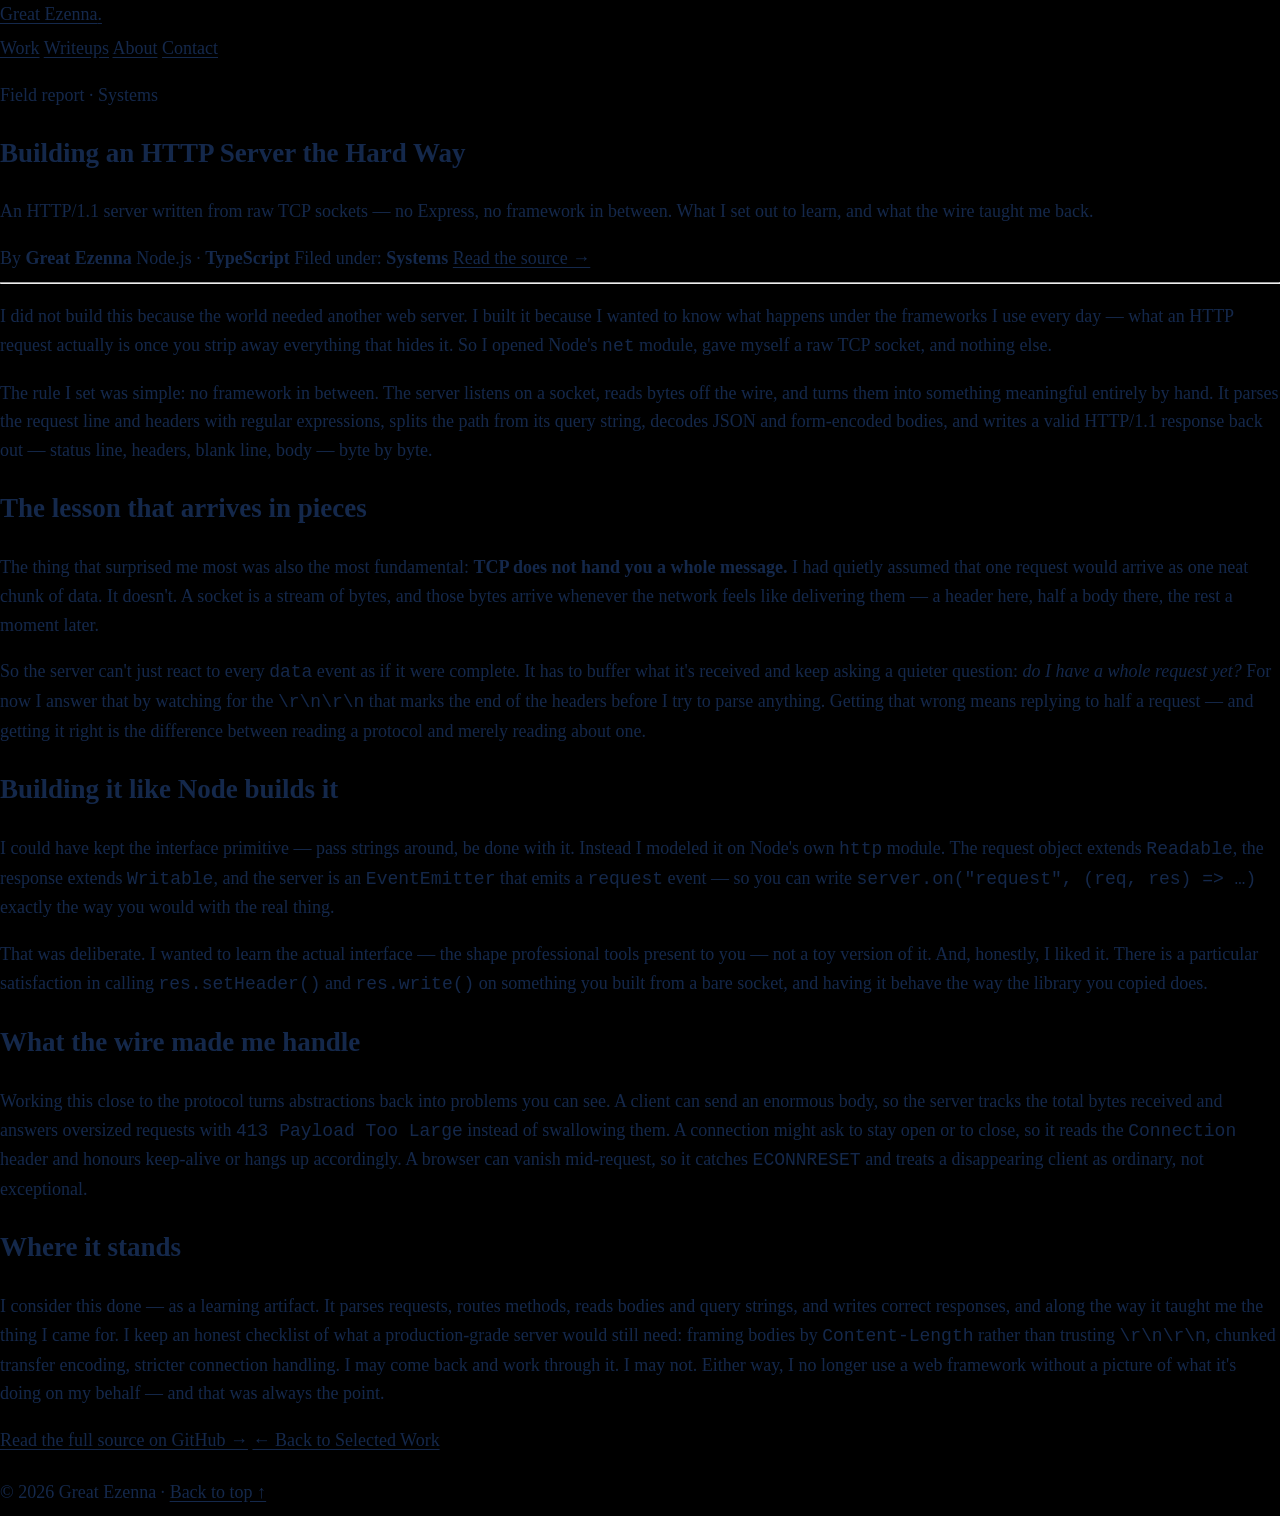
<file: http-from-scratch.html>
<!doctype html>
<html lang="en">
  <head>
    <meta charset="UTF-8" />
    <meta name="viewport" content="width=device-width, initial-scale=1.0" />
    <meta name="color-scheme" content="light" />
    <meta
      name="description"
      content="Building an HTTP/1.1 server from raw TCP sockets — no framework in between. A field report by Great Ezenna."
    />
    <meta
      property="og:title"
      content="Building an HTTP Server the Hard Way — The Ezenna Review"
    />
    <meta
      property="og:description"
      content="What I learned writing an HTTP/1.1 server from raw TCP sockets — no framework in between."
    />
    <meta property="og:type" content="article" />
    <meta name="theme-color" content="#fbfbfa" />
    <title>Building an HTTP Server the Hard Way — Great Ezenna</title>
    <link
      rel="icon"
      href="data:image/svg+xml,%3Csvg%20xmlns='http://www.w3.org/2000/svg'%20viewBox='0%200%2064%2064'%3E%3Crect%20width='64'%20height='64'%20rx='14'%20fill='%231a1a1f'/%3E%3Ctext%20x='32'%20y='45'%20font-family='Poppins,sans-serif'%20font-size='38'%20font-weight='700'%20text-anchor='middle'%20fill='%23fbfbfa'%3EE%3C/text%3E%3C/svg%3E"
    />
    <link rel="preconnect" href="https://fonts.googleapis.com" />
    <link rel="preconnect" href="https://fonts.gstatic.com" crossorigin />
    <link
      href="https://fonts.googleapis.com/css2?family=Poppins:wght@400;500;600;700&family=JetBrains+Mono:wght@400;500;700&display=swap"
      rel="stylesheet"
    />
    <link rel="stylesheet" href="styles.css" />
  </head>
  <body>
    <header class="nav">
      <div class="page inner nav-inner">
        <a class="brand" href="index.html#home"
          >Great Ezenna<span class="brand-dot">.</span></a
        >
        <nav class="navlinks">
          <a href="index.html#work">Work</a>
          <a href="writeups.html">Writeups</a>
          <a href="index.html#about">About</a>
          <a href="index.html#contact">Contact</a>
        </nav>
      </div>
    </header>

    <main class="page inner">
      <article class="article">
        <p class="kicker article-kicker">Field report · Systems</p>
        <h1 class="article-title">Building an HTTP Server the Hard Way</h1>
        <p class="article-standfirst">
          An HTTP/1.1 server written from raw TCP sockets — no Express, no
          framework in between. What I set out to learn, and what the wire
          taught me back.
        </p>
        <div class="article-byline">
          <span>By <b>Great Ezenna</b></span>
          <span>Node.js · <b>TypeScript</b></span>
          <span>Filed under: <b>Systems</b></span>
          <a
            class="article-source"
            href="https://github.com/greatm3/HTTP-from-scratch"
            target="_blank"
            rel="noopener"
            >Read the source →</a
          >
        </div>

        <hr class="article-rule" />

        <div class="article-body">
          <p class="lead">
            I did not build this because the world needed another web server. I
            built it because I wanted to know what happens under the frameworks
            I use every day — what an HTTP request actually is once you strip
            away everything that hides it. So I opened Node's <code>net</code>
            module, gave myself a raw TCP socket, and nothing else.
          </p>

          <p>
            The rule I set was simple: no framework in between. The server
            listens on a socket, reads bytes off the wire, and turns them into
            something meaningful entirely by hand. It parses the request line
            and headers with regular expressions, splits the path from its query
            string, decodes JSON and form-encoded bodies, and writes a valid
            HTTP/1.1 response back out — status line, headers, blank line, body
            — byte by byte.
          </p>

          <h2 class="article-h2">The lesson that arrives in pieces</h2>
          <p>
            The thing that surprised me most was also the most fundamental:
            <b>TCP does not hand you a whole message.</b> I had quietly assumed
            that one request would arrive as one neat chunk of data. It doesn't.
            A socket is a stream of bytes, and those bytes arrive whenever the
            network feels like delivering them — a header here, half a body
            there, the rest a moment later.
          </p>
          <p>
            So the server can't just react to every <code>data</code> event as
            if it were complete. It has to buffer what it's received and keep
            asking a quieter question: <i>do I have a whole request yet?</i> For
            now I answer that by watching for the <code>\r\n\r\n</code> that
            marks the end of the headers before I try to parse anything. Getting
            that wrong means replying to half a request — and getting it right
            is the difference between reading a protocol and merely reading
            about one.
          </p>

          <h2 class="article-h2">Building it like Node builds it</h2>
          <p>
            I could have kept the interface primitive — pass strings around, be
            done with it. Instead I modeled it on Node's own
            <code>http</code> module. The request object extends
            <code>Readable</code>, the response extends <code>Writable</code>,
            and the server is an <code>EventEmitter</code> that emits a
            <code>request</code> event — so you can write
            <code>server.on("request", (req, res) =&gt; …)</code> exactly the
            way you would with the real thing.
          </p>
          <p>
            That was deliberate. I wanted to learn the actual interface — the
            shape professional tools present to you — not a toy version of it.
            And, honestly, I liked it. There is a particular satisfaction in
            calling <code>res.setHeader()</code> and <code>res.write()</code> on
            something you built from a bare socket, and having it behave the way
            the library you copied does.
          </p>

          <h2 class="article-h2">What the wire made me handle</h2>
          <p>
            Working this close to the protocol turns abstractions back into
            problems you can see. A client can send an enormous body, so the
            server tracks the total bytes received and answers oversized
            requests with <code>413 Payload Too Large</code> instead of
            swallowing them. A connection might ask to stay open or to close, so
            it reads the <code>Connection</code> header and honours keep-alive
            or hangs up accordingly. A browser can vanish mid-request, so it
            catches <code>ECONNRESET</code> and treats a disappearing client as
            ordinary, not exceptional.
          </p>

          <h2 class="article-h2">Where it stands</h2>
          <p>
            I consider this done — as a learning artifact. It parses requests,
            routes methods, reads bodies and query strings, and writes correct
            responses, and along the way it taught me the thing I came for. I
            keep an honest checklist of what a production-grade server would
            still need: framing bodies by <code>Content-Length</code> rather
            than trusting <code>\r\n\r\n</code>, chunked transfer encoding,
            stricter connection handling. I may come back and work through it. I
            may not. Either way, I no longer use a web framework without a
            picture of what it's doing on my behalf — and that was always the
            point.
          </p>
        </div>

        <div class="article-foot">
          <a
            class="article-source big"
            href="https://github.com/greatm3/HTTP-from-scratch"
            target="_blank"
            rel="noopener"
            >Read the full source on GitHub →</a
          >
          <a class="article-back" href="index.html#work"
            >← Back to Selected Work</a
          >
        </div>
      </article>

      <footer>
        <p>
          © <span id="year">2026</span> Great Ezenna ·
          <a href="index.html#home">Back to top ↑</a>
        </p>
      </footer>
    </main>

    <script>
      document.getElementById("year").textContent = new Date().getFullYear();
    </script>
  </body>
</html>
</file>
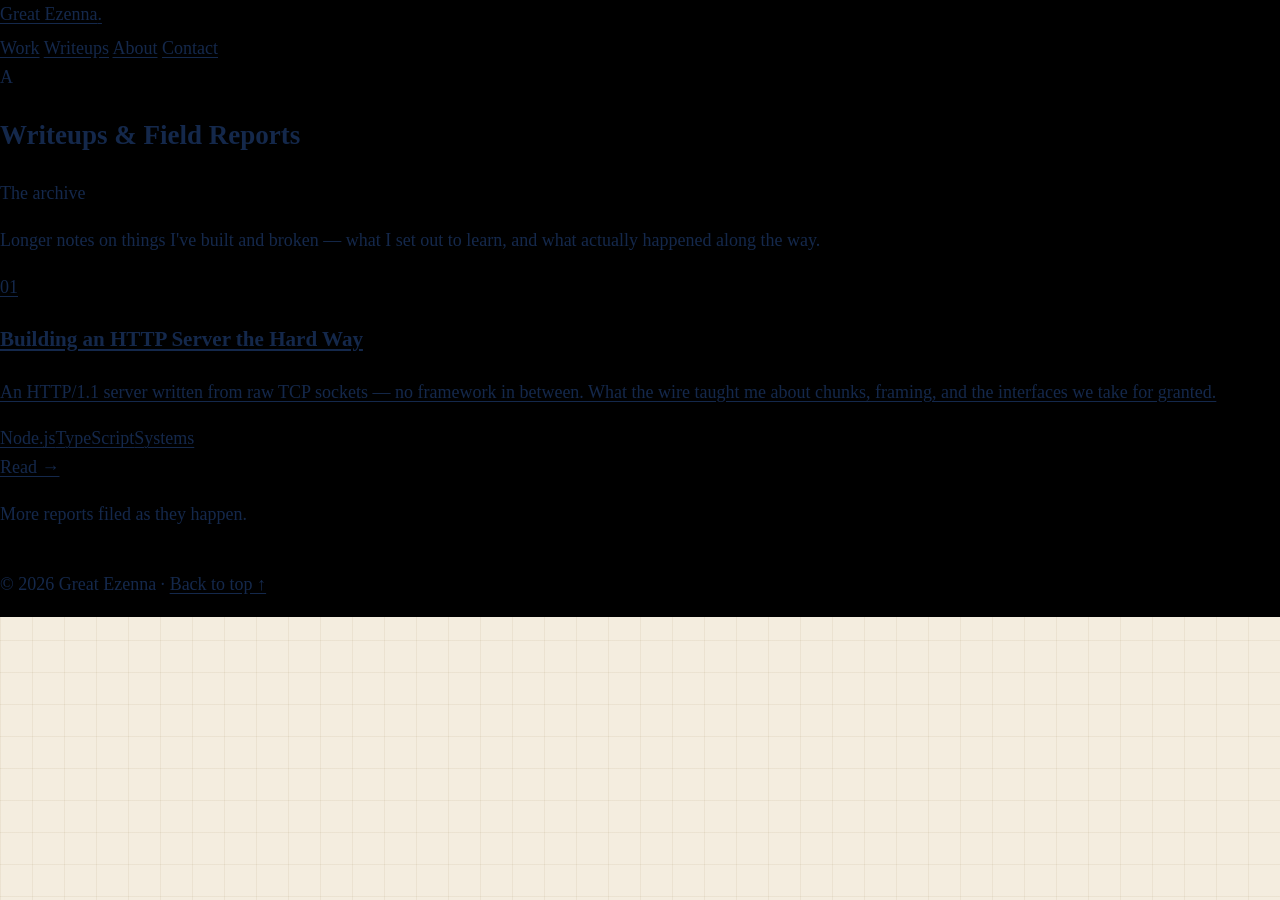
<file: writeups.html>
<!doctype html>
<html lang="en">
  <head>
    <meta charset="UTF-8" />
    <meta name="viewport" content="width=device-width, initial-scale=1.0" />
    <meta name="color-scheme" content="light" />
    <meta
      name="description"
      content="Field reports and write-ups by Great Ezenna — notes from building and breaking things."
    />
    <meta property="og:title" content="Writeups — Great Ezenna" />
    <meta
      property="og:description"
      content="Field reports and write-ups on building and breaking things."
    />
    <meta property="og:type" content="website" />
    <meta name="theme-color" content="#fbfbfa" />
    <title>Writeups — Great Ezenna</title>
    <link
      rel="icon"
      href="data:image/svg+xml,%3Csvg%20xmlns='http://www.w3.org/2000/svg'%20viewBox='0%200%2064%2064'%3E%3Crect%20width='64'%20height='64'%20rx='14'%20fill='%231a1a1f'/%3E%3Ctext%20x='32'%20y='45'%20font-family='Poppins,sans-serif'%20font-size='38'%20font-weight='700'%20text-anchor='middle'%20fill='%23fbfbfa'%3EE%3C/text%3E%3C/svg%3E"
    />
    <link rel="preconnect" href="https://fonts.googleapis.com" />
    <link rel="preconnect" href="https://fonts.gstatic.com" crossorigin />
    <link
      href="https://fonts.googleapis.com/css2?family=Poppins:wght@400;500;600;700&family=JetBrains+Mono:wght@400;500;700&display=swap"
      rel="stylesheet"
    />
    <link rel="stylesheet" href="styles.css" />
  </head>
  <body>
    <header class="nav">
      <div class="page inner nav-inner">
        <a class="brand" href="index.html#home"
          >Great Ezenna<span class="brand-dot">.</span></a
        >
        <nav class="navlinks">
          <a href="index.html#work">Work</a>
          <a href="writeups.html">Writeups</a>
          <a href="index.html#about">About</a>
          <a href="index.html#contact">Contact</a>
        </nav>
      </div>
    </header>

    <main class="page inner">
      <section id="writeups">
        <div class="sec-head">
          <span class="sec-no">A</span>
          <h2 class="sec-title">Writeups &amp; Field Reports</h2>
          <span class="sec-meta">The archive</span>
        </div>

        <p class="writeups-intro">
          Longer notes on things I've built and broken — what I set out to
          learn, and what actually happened along the way.
        </p>

        <div class="writeup-list">
          <a class="writeup" href="http-from-scratch.html">
            <span class="writeup-no">01</span>
            <div class="writeup-main">
              <h3 class="writeup-title">
                Building an HTTP Server the Hard Way
              </h3>
              <p class="writeup-dek">
                An HTTP/1.1 server written from raw TCP sockets — no framework
                in between. What the wire taught me about chunks, framing, and
                the interfaces we take for granted.
              </p>
              <div class="writeup-tags">
                <span class="work-tag">Node.js</span
                ><span class="work-tag">TypeScript</span
                ><span class="work-tag">Systems</span>
              </div>
            </div>
            <span class="writeup-read">Read →</span>
          </a>
        </div>

        <p class="writeups-more">More reports filed as they happen.</p>
      </section>

      <footer>
        <p>
          © <span id="year">2026</span> Great Ezenna ·
          <a href="index.html#home">Back to top ↑</a>
        </p>
      </footer>
    </main>

    <script>
      document.getElementById("year").textContent = new Date().getFullYear();
    </script>
  </body>
</html>
</file>
<file: styles.css>
:root {
  --sand: #f4eddf;
  --paper: #fffaf0;
  --navy: #14284b;
  --navy-soft: #4a5a78;
  --blue: #2f5fd0;
  --blue-tint: #dde7fb;
  --amber: #f3a93c;
  --amber-tint: #fbe5b8;
  --line: rgba(20, 40, 75, 0.14);
  --grid: rgba(120, 90, 30, 0.07);
  --gap: 5px;
  --rule: #000;
  --radius: 0;
  --serif: "STIX Two Text", Georgia, "Times New Roman", serif;
  --mono: "JetBrains Mono", ui-monospace, "SFMono-Regular", Menlo, monospace;
}

* { box-sizing: border-box; }
html { -webkit-text-size-adjust: 100%; }

body {
  margin: 0;
  background-color: var(--sand);
  background-image:
    linear-gradient(var(--grid) 1px, transparent 1px),
    linear-gradient(90deg, var(--grid) 1px, transparent 1px);
  background-size: 32px 32px;
  color: var(--navy);
  font-family: var(--serif);
  font-size: 18px;
  line-height: 1.6;
}

a { color: inherit; text-decoration-color: currentColor; text-underline-offset: 3px; }
:focus-visible { outline: 2px solid var(--blue); outline-offset: -4px; }

.icon { width: 1.05em; height: 1.05em; flex: none; }

.page { display: flex; flex-direction: column; gap: var(--gap); padding: 0; background: var(--rule); }

.hero,
.bento {
  display: grid;
  grid-template-columns: repeat(12, 1fr);
  gap: var(--gap);
}

.hero {
  grid-template-rows: auto 1fr;
  min-height: 100vh;
  min-height: 100svh;
}

.bento { grid-auto-rows: minmax(0, auto); }

.tile {
  display: flex;
  flex-direction: column;
  min-width: 0;
  margin: 0;
  padding: 34px;
  background: var(--paper);
  border: 0;
  border-radius: var(--radius);
}

.tile p { margin: 0; }

.tile-label {
  display: flex;
  align-items: center;
  gap: 9px;
  margin: 0 0 14px;
  font-size: 1.05rem;
  font-weight: 600;
  line-height: 1.3;
}
.tile-label .icon { opacity: 0.75; }

.t-photo { grid-column: 1 / span 5; grid-row: 1 / span 2; padding: 0; overflow: hidden; }
.t-intro { grid-column: 6 / -1; grid-row: 1; justify-content: center; }
.t-about { grid-column: 6 / -1; grid-row: 2; justify-content: center; }

.t-photo img {
  display: block;
  width: 100%;
  height: 100%;
  object-fit: cover;
  object-position: center top;
}

.t-now     { grid-column: span 8; min-height: 44vh; }
.t-rust    { grid-column: span 4; }
.t-head    { grid-column: 1 / -1; }
.t-prof    { grid-column: span 7; }
.t-kv      { grid-column: span 5; }
.t-http    { grid-column: span 4; }
.t-auth    { grid-column: span 4; }
.t-blog    { grid-column: span 4; }
.t-contact { grid-column: 1 / -1; }

.t-intro h1 {
  margin: 0 0 6px;
  font-size: clamp(2.8rem, 6.4vw, 4.8rem);
  line-height: 1;
  font-weight: 700;
  letter-spacing: -0.02em;
}
.affil { color: var(--navy-soft); font-size: 1rem; }
.lede { margin-top: 20px !important; max-width: 52ch; font-size: 1.08rem; }
.actions { display: flex; flex-wrap: wrap; gap: 8px; margin-top: 26px; }

.btn {
  display: inline-flex;
  align-items: center;
  gap: 7px;
  padding: 8px 14px;
  font-family: var(--mono);
  font-size: 0.8rem;
  line-height: 1.2;
  text-decoration: none;
  color: var(--navy);
  background: transparent;
  border: 1px solid var(--navy);
  border-radius: var(--radius);
  transition: background-color 0.12s, color 0.12s, border-color 0.12s;
}
.btn:hover { background: var(--navy); color: var(--paper); }
.btn.solid { background: var(--navy); color: var(--paper); }
.btn.solid:hover { background: var(--blue); }
.btn.small { padding: 5px 10px; font-size: 0.74rem; gap: 6px; }
.btn.light { color: var(--paper); border-color: rgba(255, 250, 240, 0.7); }
.btn.light:hover { background: var(--amber); border-color: var(--amber); color: var(--navy); }

.t-about p { max-width: 48ch; }
.facts { margin: 18px 0 0; display: grid; }
.facts div { display: grid; grid-template-columns: 5.2rem 1fr; gap: 12px; padding: 10px 0; border-top: 1px solid var(--line); }
.facts dt { color: var(--navy-soft); font-size: 0.95rem; }
.facts dd { margin: 0; font-size: 0.98rem; }

.t-now {
  background: var(--amber);
  justify-content: center;
}
.t-now .tile-label { font-size: 1.1rem; }
.now-head { display: flex; align-items: center; gap: 14px; flex-wrap: wrap; margin-bottom: 12px; }
.now-name { font-size: clamp(2.6rem, 5.4vw, 4rem); font-weight: 700; line-height: 1; letter-spacing: -0.02em; }
.tag {
  padding: 3px 10px;
  font-family: var(--mono);
  font-size: 0.74rem;
  color: var(--navy);
  border: 1px dashed var(--navy);
  border-radius: var(--radius);
}
.t-now p { max-width: 54ch; }

.t-rust { background: var(--blue); color: var(--paper); justify-content: space-between; }
.t-rust .big {
  display: flex;
  flex-wrap: wrap;
  align-items: center;
  gap: 0.2em 0.7em;
  font-size: clamp(1.3rem, 2.4vw, 1.9rem);
  font-weight: 700;
  line-height: 1.2;
  letter-spacing: -0.01em;
}

.t-rust .big span + span::before {
  content: "";
  display: inline-block;
  width: 0.3em;
  height: 0.3em;
  margin-right: 0.7em;
  background: var(--amber);
  transform: rotate(45deg); 
  vertical-align: middle;
}

.t-head {
  flex-direction: row;
  align-items: center;
  gap: 10px;
  margin: 0;
  padding: 16px 26px;
  font-size: 1.2rem;
  font-weight: 600;
  line-height: 1.3;
}
.t-head .icon { color: var(--blue); }

.t-proj { gap: 12px; min-height: 230px; }
.proj-top { display: flex; align-items: center; justify-content: space-between; gap: 12px; }
.t-proj h3 { margin: 0; font-size: 1.45rem; line-height: 1.2; font-weight: 700; }
.t-proj p { max-width: 58ch; flex: 1; }
.chips { display: flex; flex-wrap: wrap; gap: 6px; margin-top: 4px; }
.chip {
  padding: 2px 9px;
  font-family: var(--mono);
  font-size: 0.74rem;
  border: 1px solid currentColor;
  border-radius: var(--radius);
  opacity: 0.85;
}

.t-prof { background: var(--blue); color: var(--paper); }
.t-prof .chip { color: var(--amber-tint); opacity: 1; }
.t-kv   { background: var(--navy); color: var(--paper); }
.t-kv .chip { color: var(--amber); opacity: 1; }
.t-http { background: var(--blue-tint); }
.t-auth { background: var(--amber-tint); }
.t-blog { background: var(--paper); }

.links {
  list-style: none;
  margin: 0;
  padding: 0;
  display: grid;
  grid-template-columns: repeat(auto-fit, minmax(240px, 1fr));
  gap: 8px;
}
.links a {
  display: flex;
  align-items: center;
  gap: 10px;
  height: 100%;
  padding: 13px 15px;
  font-size: 0.95rem;
  text-decoration: none;
  background: rgba(255, 255, 255, 0.55);
  border: 1px solid var(--line);
  border-radius: var(--radius);
}
.links a span { min-width: 0; overflow-wrap: anywhere; }
.links a:hover { }
.links a:hover span { text-decoration: underline; }
.links .icon { color: var(--blue); }
.foot { margin-top: 22px !important; color: var(--navy-soft); font-size: 0.9rem; }

@media (max-width: 880px) {
  .hero { grid-template-columns: 1fr; grid-template-rows: auto; min-height: 0; }
  .t-photo, .t-intro, .t-about { grid-column: 1 / -1; grid-row: auto; }
  .t-photo { height: 62svh; }

  .bento { grid-template-columns: repeat(6, 1fr); }
  .t-now, .t-rust, .t-prof, .t-kv, .t-blog, .t-contact { grid-column: 1 / -1; }
  .t-now { min-height: 0; }
  .t-http, .t-auth { grid-column: span 3; }
  .t-rust { flex-direction: row; align-items: center; gap: 16px; }
  .t-rust .tile-label { margin: 0; }
}

@media (max-width: 600px) {
  body { font-size: 17px; }
  .tile { padding: 24px 20px; }
  .t-photo { height: 54svh; padding: 0; }
  .t-http, .t-auth { grid-column: 1 / -1; }
  .t-proj { min-height: 0; }
  .t-rust { flex-direction: column; align-items: flex-start; }
}
</file>
